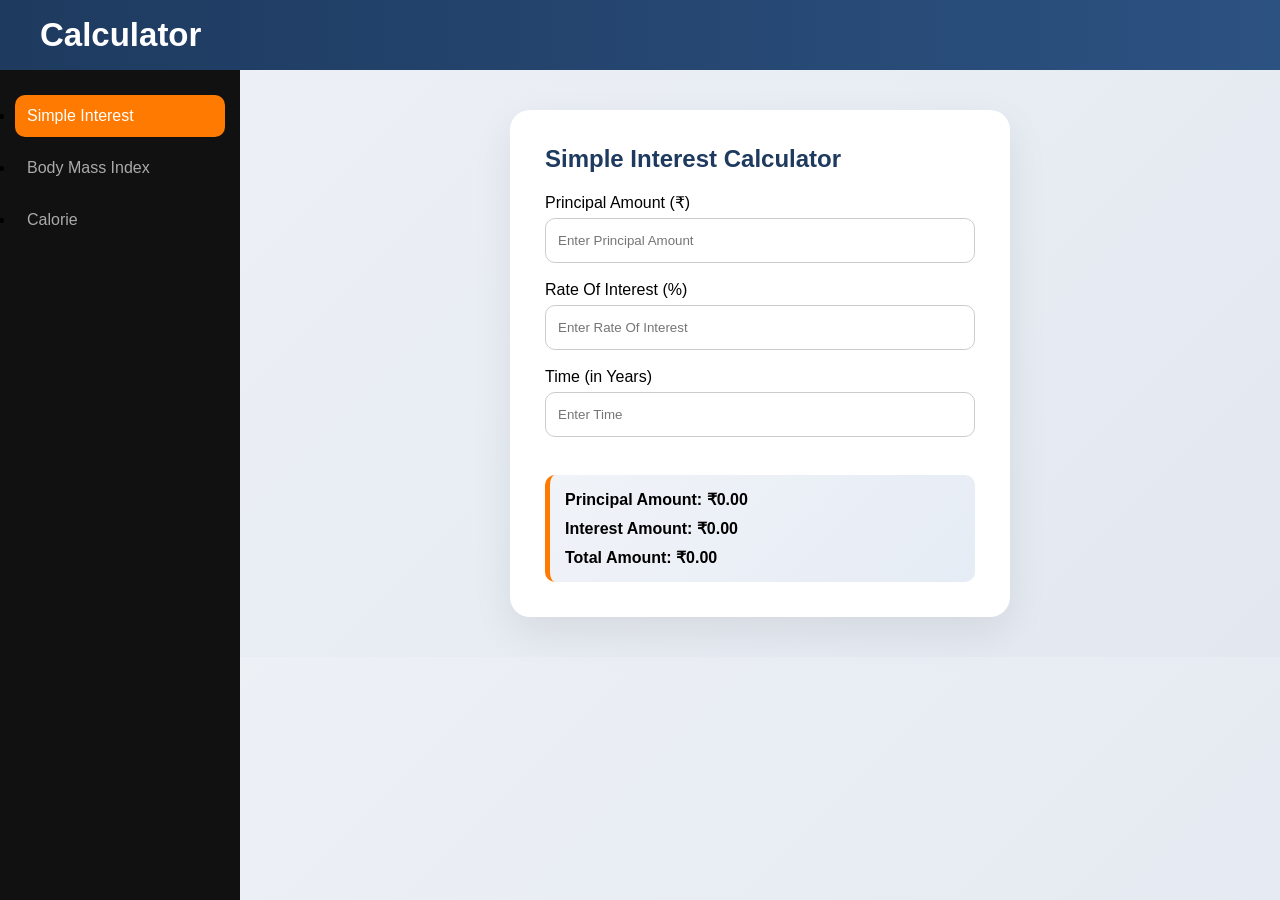
<file: index.html>
<!DOCTYPE html>
<html lang="en">

<head>
    <meta charset="UTF-8">
    <meta name="viewport" content="width=device-width, initial-scale=1.0">
    <title>Calculator</title>
    <link rel="stylesheet" href="style.css">
    
</head>

<body>
    <header>
        <div class="header">
            
            <h2>Calculator</h2>
        </div>
    </header>

    <nav>
        <ul>
            <li><a href="index.html" class="ActiveLink">Simple Interest</a></li>
            <li><a href="bmi.html">Body Mass Index</a></li>
            <li><a href="calorie.html">Calorie</a></li>
        </ul>
    </nav>

    <main>
        <section>
            <h1>Simple Interest Calculator</h1>

            <form id="SimpleInterest" oninput="SimpleInterest()">
                <label for="Principal">Principal Amount (₹)</label>
                <input type="number" name="principal" id="Principal" placeholder="Enter Principal Amount" min="0" step="any">

                <label for="RateOfInterest">Rate Of Interest (%)</label>
                <input type="number" name="Rate Of Interest" id="RateOfInterest" placeholder="Enter Rate Of Interest"min="0" step="any">

                <label for="Time">Time (in Years)</label>
                <input type="number" name="time" id="Time" placeholder="Enter Time" min="0" step="any">
            </form>

            <div class="result">
                <div style="margin-bottom: 10px;">Principal Amount: ₹<span id="PrincipalAmount" class="value">0.00</span></div>
                <div style="margin-bottom: 10px;">Interest Amount: ₹<span id="InterestAmount" class="value">0.00</span></div>
                <div>Total Amount: ₹<span id="TotalAmount" class="value">0.00</span></div>
            </div>
        </section>
    </main>

    <script src="script.js"></script>
</body>

</html>
</file>
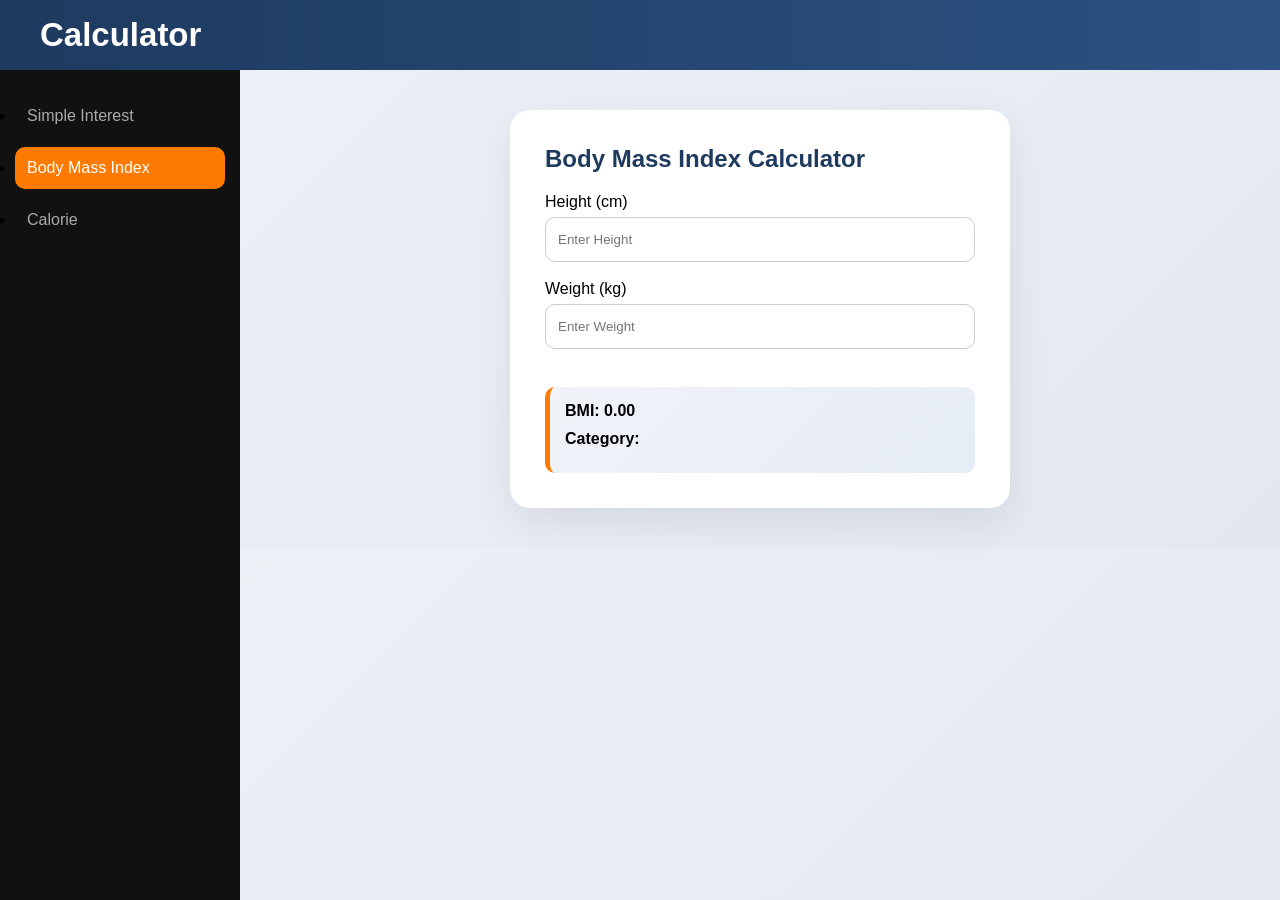
<file: bmi.html>
<!DOCTYPE html>
<html lang="en">

<head>
    <meta charset="UTF-8">
    <meta name="viewport" content="width=device-width, initial-scale=1.0">
    <title>Calculator</title>
    
    <link rel="stylesheet" href="style.css">
</head>

<body>
    <header>
        <div class="header">
           
            
            <h2>Calculator</h2>
        </div>
    </header>

    <nav>
        <ul>
            <li><a href="index.html">Simple Interest</a></li>
            <li><a href="bmi.html" class="ActiveLink">Body Mass Index</a></li>
            <li><a href="calorie.html">Calorie</a></li>
        </ul>
    </nav>

    <main>
        <section>
            <h1>Body Mass Index Calculator</h1>

            <form oninput="BodyMassIndex()">
                <label for="Height">Height (cm)</label>
                <input type="number" name="Height" id="Height" placeholder="Enter Height" min="0" step="any">

                <label for="Weight">Weight (kg)</label>
                <input type="number" name="Weight" id="Weight" placeholder="Enter Weight" min="0" step="any">
            </form>

            <div class="result">
                <div style="margin-bottom: 10px;">BMI: <span id="BMI" class="BMI">0.00</span></div>
                <div style="margin-bottom: 10px;">Category: <span id="BMICategory" class="BMICategory"></span></div>
            </div>
        </section>
    </main>

    <script src="script.js"></script>
</body>

</html>
</file>
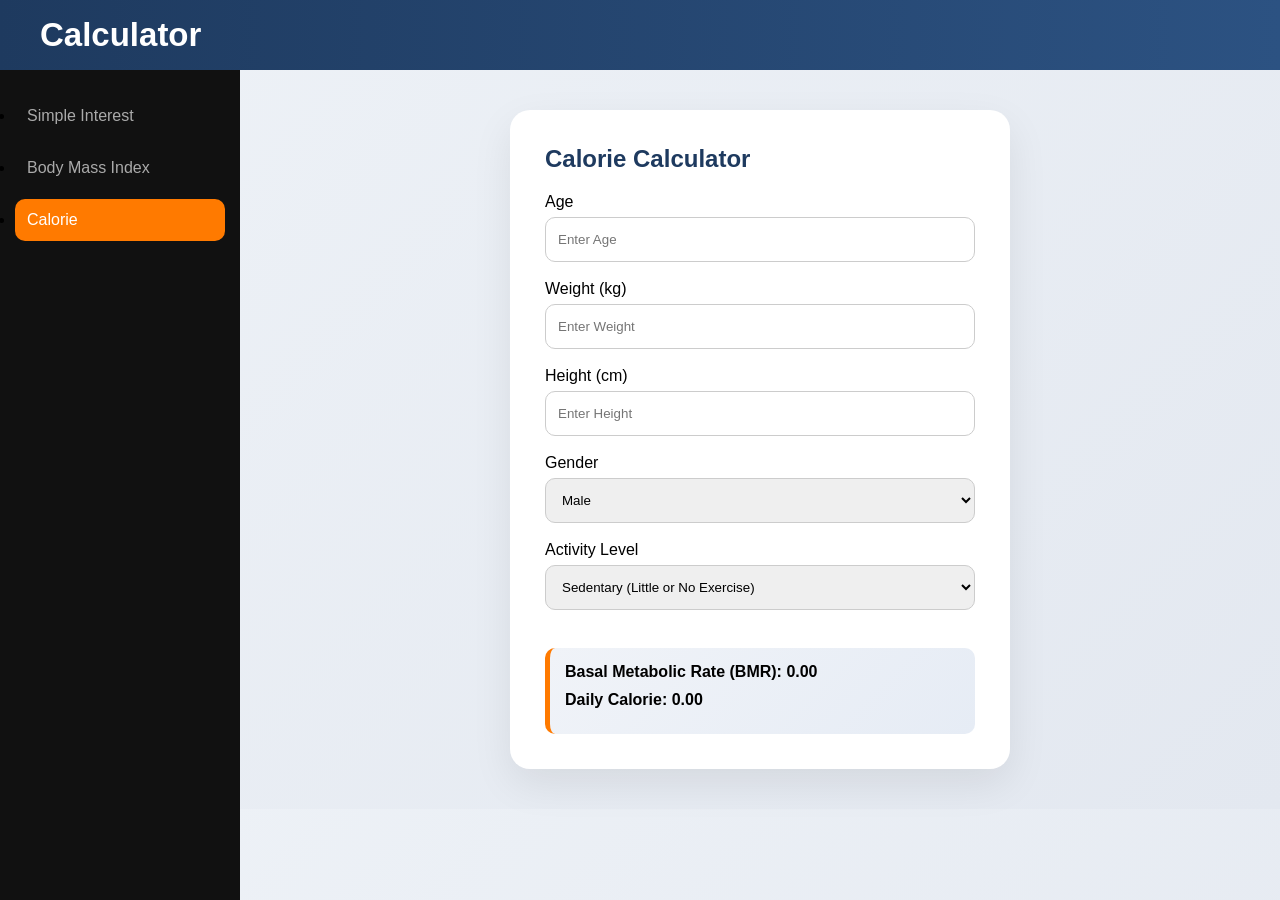
<file: calorie.html>
<!DOCTYPE html>
<html lang="en">

<head>
    <meta charset="UTF-8">
    <meta name="viewport" content="width=device-width, initial-scale=1.0">
    <title>Calculator</title>
    <link rel="stylesheet" href="style.css">
</head>

<body>
    <header>
        <div class="header">
        

            <h2>Calculator</h2>
        </div>
    </header>

    <nav>
        <ul>
            <li><a href="index.html">Simple Interest</a></li>
            <li><a href="bmi.html">Body Mass Index</a></li>
            <li><a href="calorie.html" class="ActiveLink">Calorie</a></li>
        </ul>
    </nav>

    <main>
        <section>
            <h1>Calorie Calculator</h1>

            <form oninput="Calorie()">
                <label for="Age">Age</label>
                <input type="number" name="Age" id="Age" placeholder="Enter Age" min="0" step="any">

                <label for="Weight">Weight (kg)</label>
                <input type="number" name="Weight" id="Weight" placeholder="Enter Weight" min="0" step="any">

                <label for="Height">Height (cm)</label>
                <input type="number" name="Height" id="Height" placeholder="Enter Height" min="0" step="any">

                <label for="Gender">Gender</label>
                <select id="Gender">
                    <option value="Male">Male</option>
                    <option value="Female">Female</option>
                </select>

                <label for="ActivityLevel">Activity Level</label>
                <select id="ActivityLevel">
                    <option value="Sedentary">Sedentary (Little or No Exercise)</option>
                    <option value="LightlyActive">Lightly Active (Light Exercise/Sports 1-3 Days/Week)</option>
                    <option value="ModeratelyActive">Moderately Active (Moderate Exercise/Sports 3-5 Days/Week)</option>
                    <option value="VeryActive">Very Active (Hard Exercise/Sports 6-7 Days a Week)</option>
                    <option value="ExtraActive">Extra Active (Very Hard Exercise & Physical Job or 2x Training)</option>
                </select>
            </form>

            <div class="result">
                <div style="margin-bottom: 10px;">Basal Metabolic Rate (BMR): <span id="BMR" class="value">0.00</span></div>
                <div style="margin-bottom: 10px;">Daily Calorie: <span id="DailyCalorie" class="value">0.00</span></div>
            </div>
        </section>
    </main>

    <script src="script.js"></script>
</body>

</html>
</file>
<file: style.css>
/* RESET */
* {
    margin: 0;
    padding: 0;
    box-sizing: border-box;
    font-family: "Poppins", sans-serif;
}

/* BODY */
body {
    background: linear-gradient(135deg, #eef2f7, #e3e8f0);
}

/* HEADER */
header {
    width: 100%;
    height: 70px;
    background: linear-gradient(90deg, #1E3A5F, #2c5282);
    position: fixed;
    top: 0;
    left: 0;
    display: flex;
    align-items: center;
    padding: 0 40px;
    color: white;
    font-size: 22px;
    font-weight: 600;
    z-index: 1000;
}

/* SIDEBAR */
nav {
    width: 240px;
    height: calc(100vh - 70px);
    position: fixed;
    top: 70px;
    left: 0;
    background: #111;
    padding: 25px 15px;
}

/* NAV LINKS */
nav a {
    display: block;
    color: #aaa;
    padding: 12px;
    margin-bottom: 10px;
    border-radius: 10px;
    text-decoration: none;
    transition: 0.3s;
}

nav a:hover {
    background: #ff7a00;
    color: white;
    transform: translateX(5px);
}

/* ACTIVE LINK */
.ActiveLink {
    background: #ff7a00;
    color: white;
}

/* MAIN */
main {
    margin-left: 240px;
    padding: 110px 40px 40px;
    display: flex;
    justify-content: center;
}

/* CARD */
section {
    width: 100%;
    max-width: 500px;
    background: white;
    padding: 35px;
    border-radius: 20px;
    box-shadow: 0 15px 40px rgba(0,0,0,0.08);
    animation: fadeIn 0.5s ease;
}

/* TITLE */
h1 {
    margin-bottom: 20px;
    color: #1E3A5F;
}

/* LABEL */
label {
    margin-bottom: 6px;
    display: block;
    font-weight: 500;
}

/* INPUT */
input, select {
    width: 100%;
    height: 45px;
    padding: 0 12px;
    margin-bottom: 18px;
    border-radius: 10px;
    border: 1px solid #ccc;
    transition: 0.3s;
}

/* INPUT FOCUS */
input:focus, select:focus {
    border-color: #ff7a00;
    box-shadow: 0 0 0 3px rgba(255,122,0,0.2);
    outline: none;
}

/* RESULT BOX */
.result {
    margin-top: 20px;
    padding: 15px;
    background: linear-gradient(135deg, #f0f3f8, #e6ecf5);
    border-left: 5px solid #ff7a00;
    border-radius: 10px;
    font-weight: 600;
}

/* ANIMATION */
@keyframes fadeIn {
    from {
        opacity: 0;
        transform: translateY(15px);
    }
    to {
        opacity: 1;
        transform: translateY(0);
    }
}
</file>
